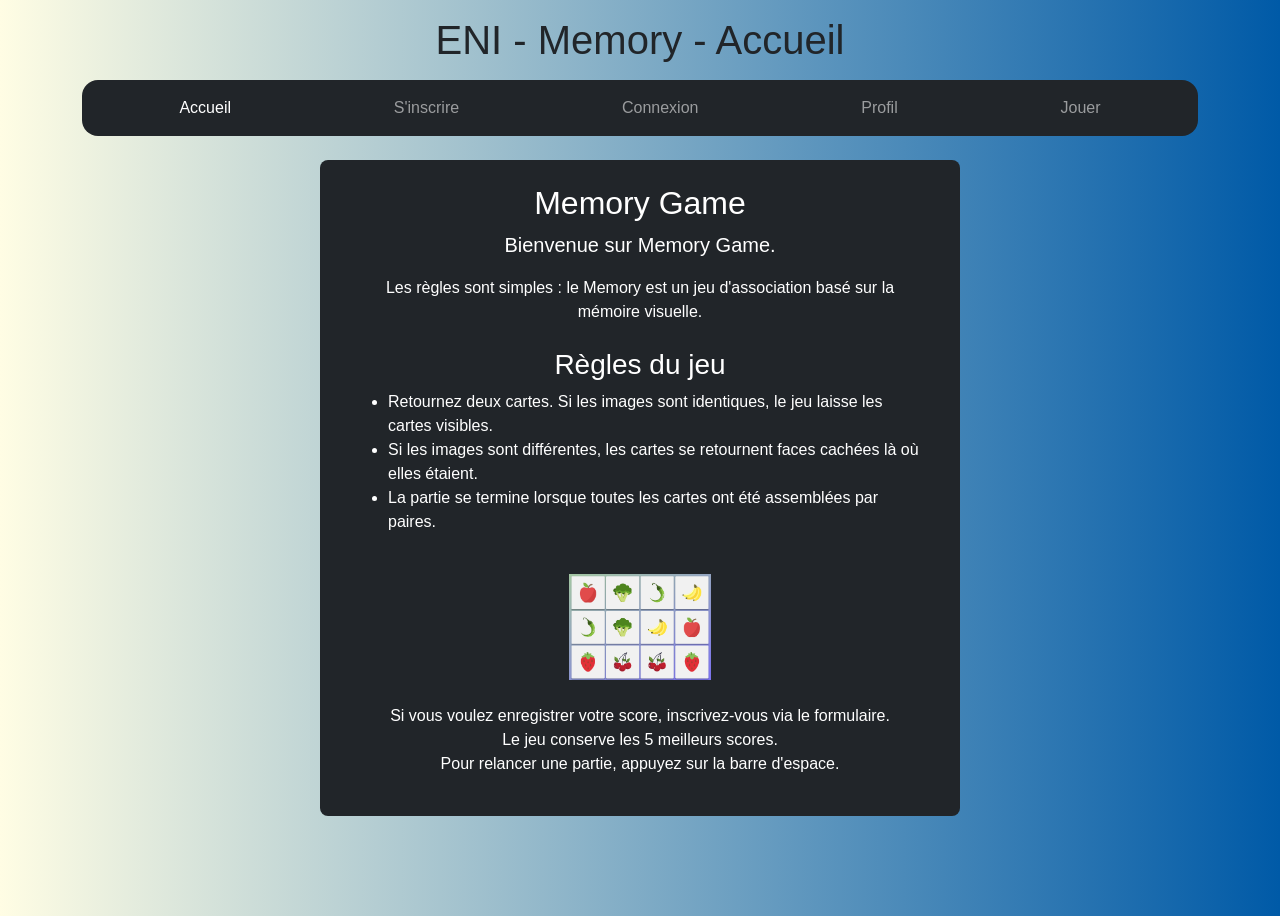
<file: index.html>
<!doctype html>
<html lang="fr">
  <head>
    <meta charset="UTF-8">
    <meta name="viewport" content="width=device-width, initial-scale=1.0">
    <title> Accueil</title>
    <link
      href="https://cdn.jsdelivr.net/npm/bootstrap@5.3.9/dist/css/bootstrap.min.css"
      rel="stylesheet"
      integrity="sha384-yEPZ7jP9S0QKiUQ0m3jjsO4ProIW7wvR9gXkI7JOGa2XVsw53Yke2bsdkBbjmmiX"
      crossorigin="anonymous"
    >
    <link rel="stylesheet" href="style.css">
    <script src="script.js" defer></script>
  </head>
  <body>
    <header class="container mt-3">
      <h1 class="text-center mb-3">ENI - Memory - Accueil</h1>
      <nav class="navbar navbar-expand bg-dark navbar-dark rounded-4 px-3 justify-content-evenly">
        <ul class="navbar-nav w-100 justify-content-around">
          <li class="nav-item">
            <a class="nav-link active" href="index.html">Accueil</a>
          </li>
          <li class="nav-item">
            <a class="nav-link" href="Inscription.html">S'inscrire</a>
          </li>
          <li class="nav-item">
            <a class="nav-link" href="Connexion.html">Connexion</a>
          </li>
          <li class="nav-item">
            <a class="nav-link" href="Profil.html">Profil</a>
          </li>
          <li class="nav-item">
            <a class="nav-link" href="Jouer.html">Jouer</a>
          </li>
        </ul>
      </nav>
    </header>

    <main class="bg-dark text-white p-3 p-lg-4 my-4 rounded-3">
      <section class="container text-center">
        <h2>Memory Game</h2>
        <p class="lead">Bienvenue sur Memory Game.</p>
        <p>
          Les règles sont simples : le Memory est un jeu d'association basé sur la
          mémoire visuelle.
        </p>

        <h3 class="mt-4">Règles du jeu</h3>
        <ul class="text-start d-inline-block">
          <li>
            Retournez deux cartes. Si les images sont identiques, le jeu laisse
            les cartes visibles.
          </li>
          <li>
            Si les images sont différentes, les cartes se retournent faces cachées
            là où elles étaient.
          </li>
          <li>
            La partie se termine lorsque toutes les cartes ont été assemblées par
            paires.
          </li>
        </ul>

        <div class="d-flex justify-content-center my-4">
          <img
            class="w-25 img-fluid"
            src="ressources/memory-legume/memory_detail.png"
            alt="Aperçu du plateau de jeu Memory"
          >
        </div>

        <p>
          Si vous voulez enregistrer votre score, inscrivez-vous via le formulaire.<br>
          Le jeu conserve les 5 meilleurs scores.<br>
          Pour relancer une partie, appuyez sur la barre d'espace.
        </p>
      </section>
    </main>
  </body>
</html>
</file>
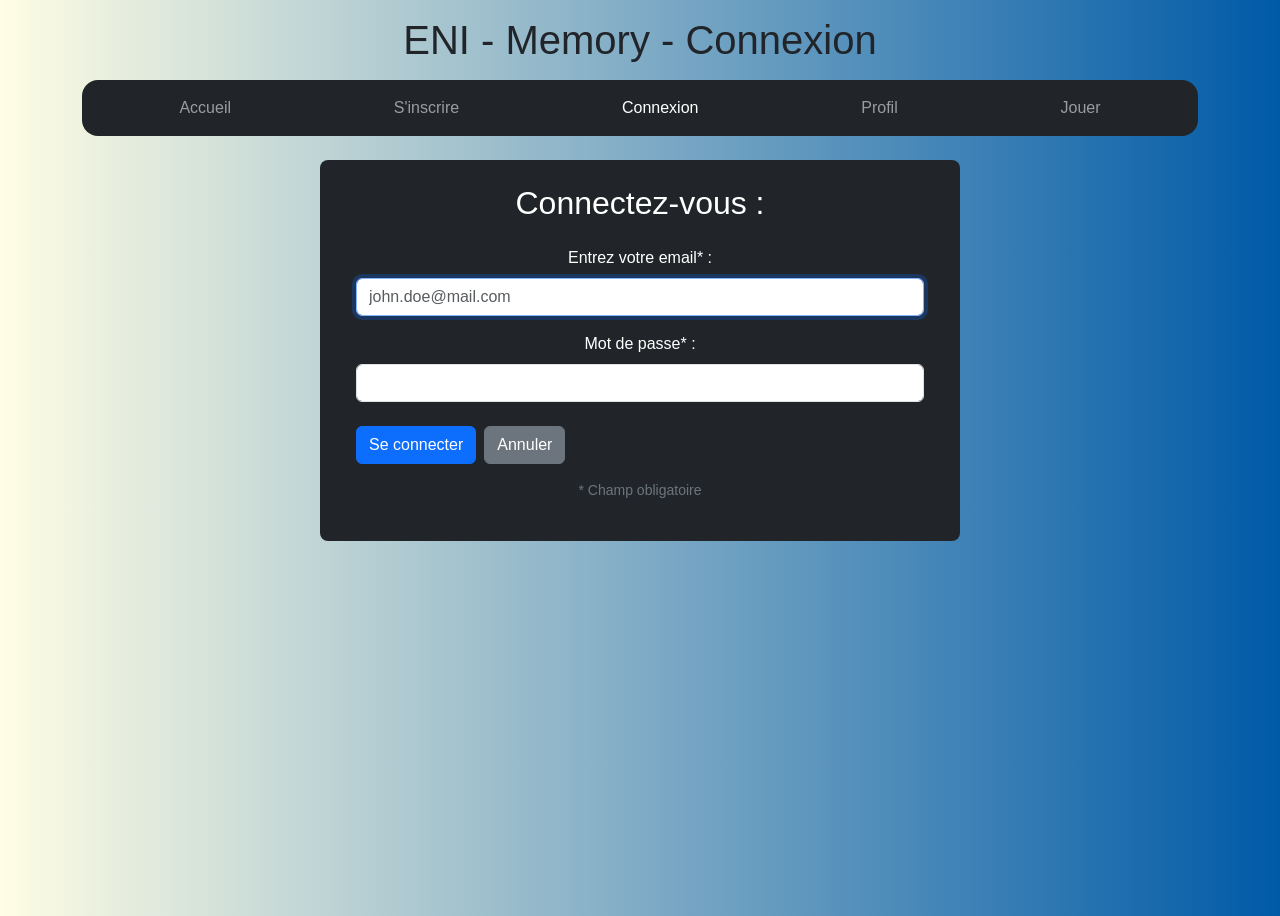
<file: Connexion.html>
<!doctype html>
<html lang="fr">
  <head>
    <meta charset="UTF-8" />
    <meta name="viewport" content="width=device-width, initial-scale=1.0" />
    <title>Jeu de Memory - Connexion</title>
    <link
      href="https://cdn.jsdelivr.net/npm/bootstrap@5.3.9/dist/css/bootstrap.min.css"
      rel="stylesheet"
      integrity="sha384-yEPZ7jP9S0QKiUQ0m3jjsO4ProIW7wvR9gXkI7JOGa2XVsw53Yke2bsdkBbjmmiX"
      crossorigin="anonymous"
    />
    <link rel="stylesheet" href="style.css" />
    <script src="script.js" defer></script>
  </head>
  <body>
    <header class="container mt-3">
      <h1 class="text-center mb-3">ENI - Memory - Connexion</h1>
      <nav class="navbar navbar-expand bg-dark navbar-dark rounded-4 px-3">
        <ul class="navbar-nav w-100 justify-content-around">
          <li class="nav-item">
            <a class="nav-link" href="index.html">Accueil</a>
          </li>
          <li class="nav-item">
            <a class="nav-link" href="Inscription.html">S'inscrire</a>
          </li>
          <li class="nav-item">
            <a class="nav-link active" href="Connexion.html">Connexion</a>
          </li>
          <li class="nav-item">
            <a class="nav-link" href="Profil.html">Profil</a>
          </li>
          <li class="nav-item">
            <a class="nav-link" href="Jouer.html">Jouer</a>
          </li>
        </ul>
      </nav>
    </header>

    <main
      class="col-11 col-md-9 col-lg-6 mx-auto bg-dark text-white p-3 p-lg-4 my-4 rounded-3"
    >
      <section class="container text-center">
        <form action="" method="post">
          <fieldset>
            <legend class="h2 mb-4">Connectez-vous :</legend>

            <div class="mb-3">
              <label for="email" class="form-label"
                >Entrez votre email* :</label
              >
              <input
                type="email"
                class="form-control"
                id="email"
                name="email"
                required
                autofocus
                placeholder="john.doe@mail.com"
                title="Saisissez votre adresse email"
              />
            </div>

            <div class="mb-3">
              <label for="motdePasse" class="form-label">Mot de passe* :</label>
              <input
                type="password"
                class="form-control"
                id="motdePasse"
                name="motdePasse"
                required
                pattern="(?=.*\d)(?=.*[a-z])(?=.*[A-Z]).{8,}"
                title="Minimum 8 caractères comportant des lettres minuscules, majuscules et des chiffres"
              />
            </div>

            <div class="d-flex gap-2 mt-4">
              <button type="submit" class="btn btn-primary">
                Se connecter
              </button>
              <button type="reset" class="btn btn-secondary">Annuler</button>
            </div>
          </fieldset>
        </form>

        <p class="mt-3 small text-secondary">* Champ obligatoire</p>
      </section>
    </main>
  </body>
</html>
</file>
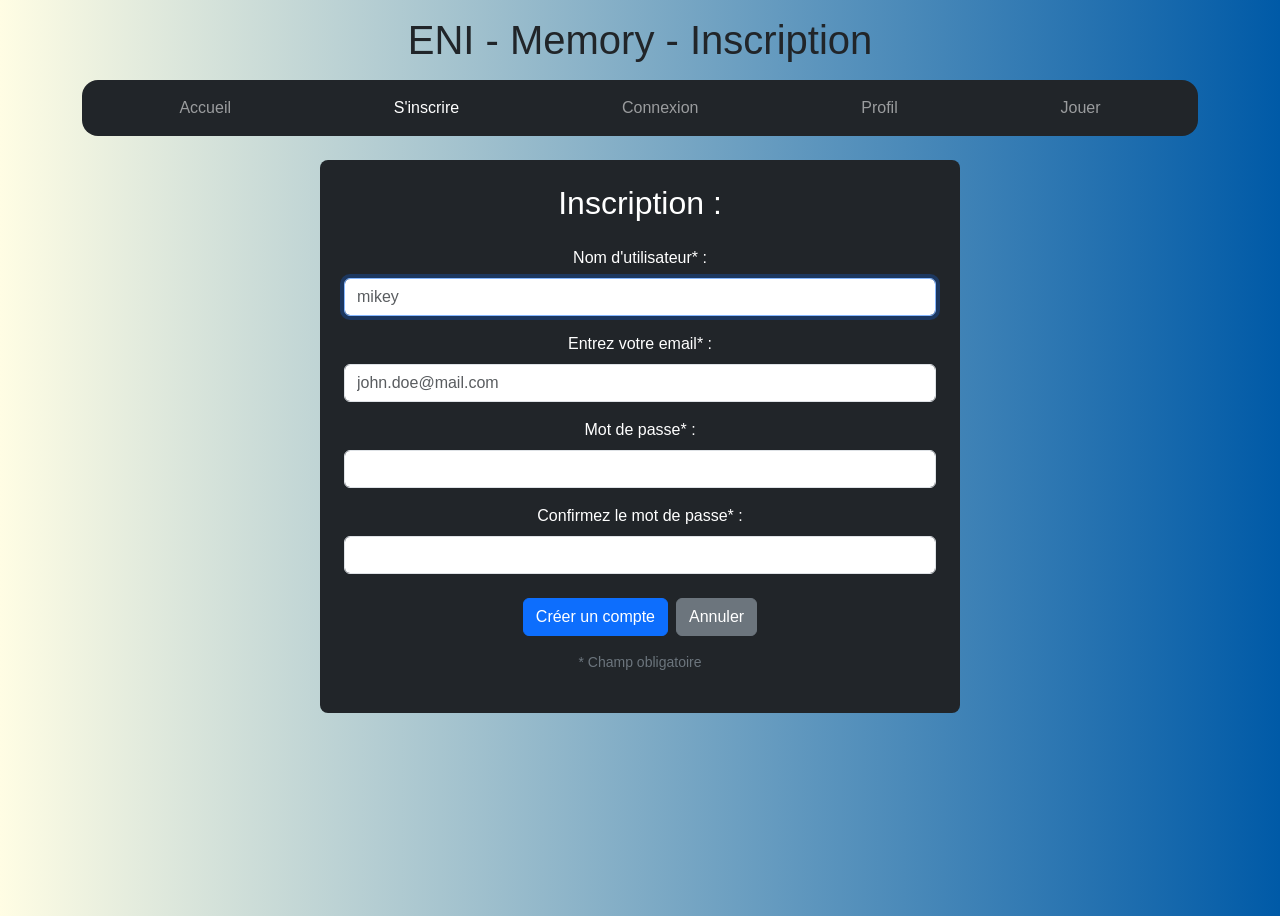
<file: Inscription.html>
<!doctype html>
<html lang="fr">
  <head>
    <meta charset="UTF-8">
    <meta name="viewport" content="width=device-width, initial-scale=1.0">
    <title>Inscription</title>
    <link
      href="https://cdn.jsdelivr.net/npm/bootstrap@5.3.9/dist/css/bootstrap.min.css"
      rel="stylesheet"
      integrity="sha384-yEPZ7jP9S0QKiUQ0m3jjsO4ProIW7wvR9gXkI7JOGa2XVsw53Yke2bsdkBbjmmiX"
      crossorigin="anonymous"
    >
    <link rel="stylesheet" href="style.css">
    <script src="script.js" defer></script>
  </head>
  <body>
    <header class="container mt-3">
      <h1 class="text-center mb-3">ENI - Memory - Inscription</h1>
      <nav class="navbar navbar-expand bg-dark navbar-dark rounded-4 px-3">
        <ul class="navbar-nav w-100 justify-content-around">
          <li class="nav-item">
            <a class="nav-link" href="index.html">Accueil</a>
          </li>
          <li class="nav-item">
            <a class="nav-link active" href="Inscription.html">S'inscrire</a>
          </li>
          <li class="nav-item">
            <a class="nav-link" href="Connexion.html">Connexion</a>
          </li>
          <li class="nav-item">
            <a class="nav-link" href="Profil.html">Profil</a>
          </li>
          <li class="nav-item">
            <a class="nav-link" href="Jouer.html">Jouer</a>
          </li>
        </ul>
      </nav>
    </header>

    <main class="col-11 col-md-9 col-lg-6 mx-auto bg-dark text-white p-3 p-lg-4 my-4 rounded-3">
      <section class="text-center">
        <form action="" method="post">
          <fieldset>
            <legend class="h2 mb-4">Inscription :</legend>

            <div class="mb-3">
              <label for="nom" class="form-label">Nom d'utilisateur* :</label>
              <input
                type="text"
                class="form-control"
                id="nom"
                name="nom"
                autofocus
                required
                placeholder="mikey"
                pattern="[A-Za-z]{2,}"
                title="Saisissez votre nom (2 caractères min.)"
              >
            </div>

            <div class="mb-3">
              <label for="email" class="form-label">Entrez votre email* :</label>
              <input
                type="email"
                class="form-control"
                id="email"
                name="email"
                required
                placeholder="john.doe@mail.com"
                title="Saisissez votre adresse email"
              >
            </div>

            <div class="mb-3">
              <label for="motdePasse" class="form-label">Mot de passe* :</label>
              <input
                type="password"
                class="form-control"
                id="motdePasse"
                name="motdePasse"
                required
                pattern="(?=.*\d)(?=.*[a-z])(?=.*[A-Z]).{8,}"
                title="Minimum 8 caractères comportant des lettres minuscules, majuscules et des chiffres"
              >
            </div>

            <div class="mb-3">
              <label for="motdePasse2" class="form-label">Confirmez le mot de passe* :</label>
              <input
                type="password"
                class="form-control"
                id="motdePasse2"
                name="motdePasse2"
                required
              >
            </div>

            <div class="d-flex justify-content-center gap-2 mt-4">
              <button type="submit" class="btn btn-primary">Créer un compte</button>
              <button type="reset" class="btn btn-secondary">Annuler</button>
            </div>
          </fieldset>
        </form>

        <p class="mt-3 small text-secondary">* Champ obligatoire</p>
      </section>
    </main>
  </body>
</html>
</file>
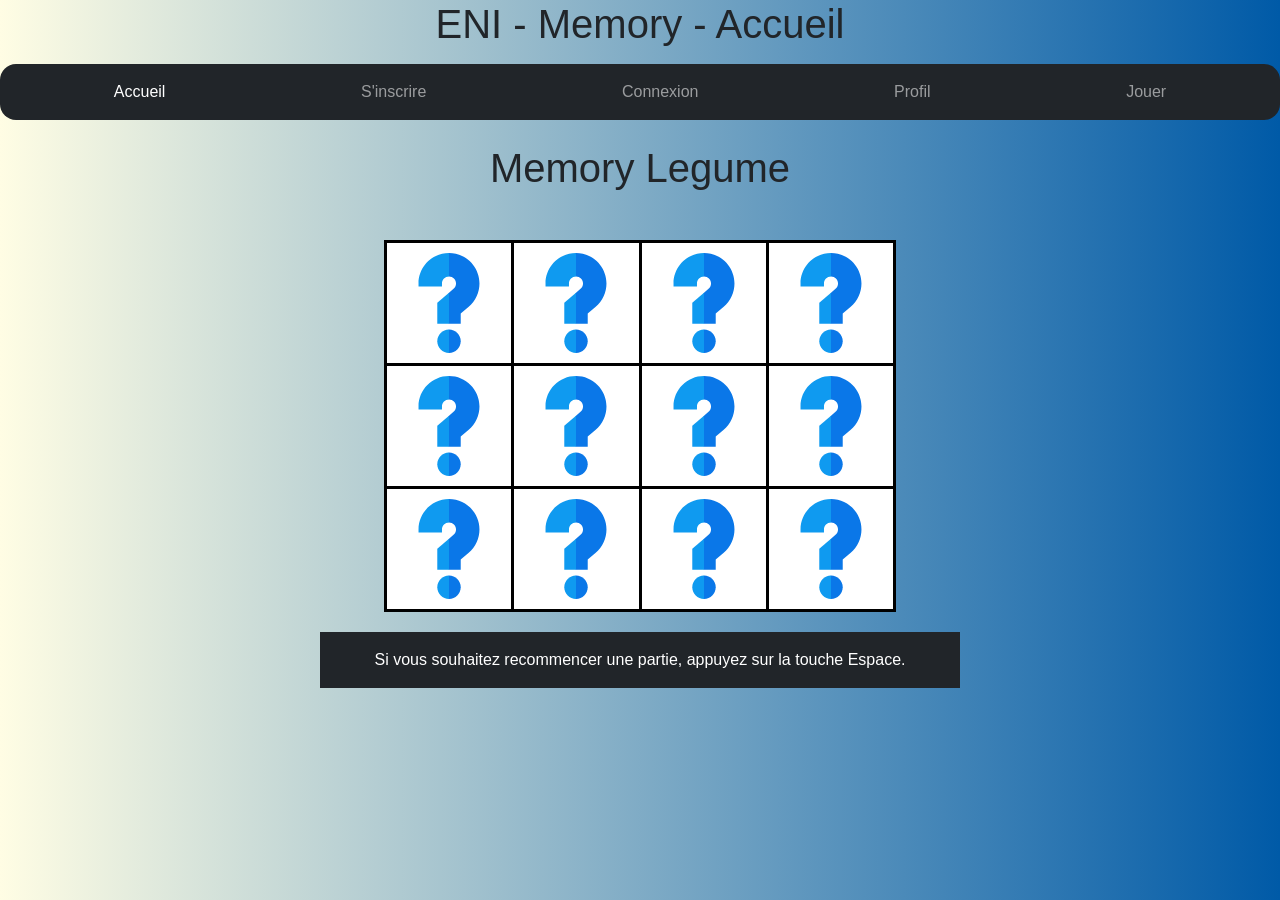
<file: Jouer.html>
<!doctype html>
<html fr="en">
  <head>
    <meta charset="UTF-8" />
    <meta name="viewport" content="width=device-width, initial-scale=1.0" />
    <title>Jouer</title>
    <link
      href="https://cdn.jsdelivr.net/npm/bootstrap@5.3.9/dist/css/bootstrap.min.css"
      rel="stylesheet"
      integrity="sha384-yEPZ7jP9S0QKiUQ0m3jjsO4ProIW7wvR9gXkI7JOGa2XVsw53Yke2bsdkBbjmmiX"
      crossorigin="anonymous"
    />
    <link rel="stylesheet" href="style.css" />
    <script src="script.js" defer></script>
  </head>
  <body>
    <h1 class="text-center mb-3">ENI - Memory - Accueil</h1>
    <nav
      class="navbar navbar-expand bg-dark navbar-dark rounded-4 px-3 justify-content-evenly"
    >
      <ul class="navbar-nav w-100 justify-content-around">
        <li class="nav-item">
          <a class="nav-link active" href="index.html">Accueil</a>
        </li>
        <li class="nav-item">
          <a class="nav-link" href="Inscription.html">S'inscrire</a>
        </li>
        <li class="nav-item">
          <a class="nav-link" href="Connexion.html">Connexion</a>
        </li>
        <li class="nav-item">
          <a class="nav-link" href="Profil.html">Profil</a>
        </li>
        <li class="nav-item">
          <a class="nav-link" href="Jouer.html">Jouer</a>
        </li>
      </ul>
    </nav>
    <main>
      <h1 class="mt-4 text-center">Memory Legume</h1>
      <section class="mt-5">
        <table>
          <tr>
            <td id="0">
              <img id="image_0" src="ressources/memory-legume/1.svg" />
            </td>
            <td id="1">
              <img id="image_1" src="ressources/memory-legume/2.svg" />
            </td>
            <td id="2">
              <img id="image_2" src="ressources/memory-legume/3.svg" />
            </td>
            <td id="3">
              <img id="image_3" src="ressources/memory-legume/4.svg" />
            </td>
          </tr>
          <tr>
            <td id="4">
              <img id="image_4" src="ressources/memory-legume/5.svg" />
            </td>
            <td id="5">
              <img id="image_5" src="ressources/memory-legume/6.svg" />
            </td>
            <td id="6">
              <img id="image_6" src="ressources/memory-legume/1.svg" />
            </td>
            <td id="7">
              <img id="image_7" src="ressources/memory-legume/2.svg" />
            </td>
          </tr>
          <tr>
            <td id="8">
              <img id="image_8" src="ressources/memory-legume/3.svg" />
            </td>
            <td id="9">
              <img id="image_9" src="ressources/memory-legume/4.svg" />
            </td>
            <td id="10">
              <img id="image_10" src="ressources/memory-legume/5.svg" />
            </td>
            <td id="11">
              <img id="image_11" src="ressources/memory-legume/6.svg" />
            </td>
          </tr>
        </table>
      </section>
      <p class="text-center bg-dark text-white p-3 pt-3">Si vous souhaitez recommencer une partie, appuyez sur la touche Espace.</p>
    </main>
  </body>
</html>
</file>
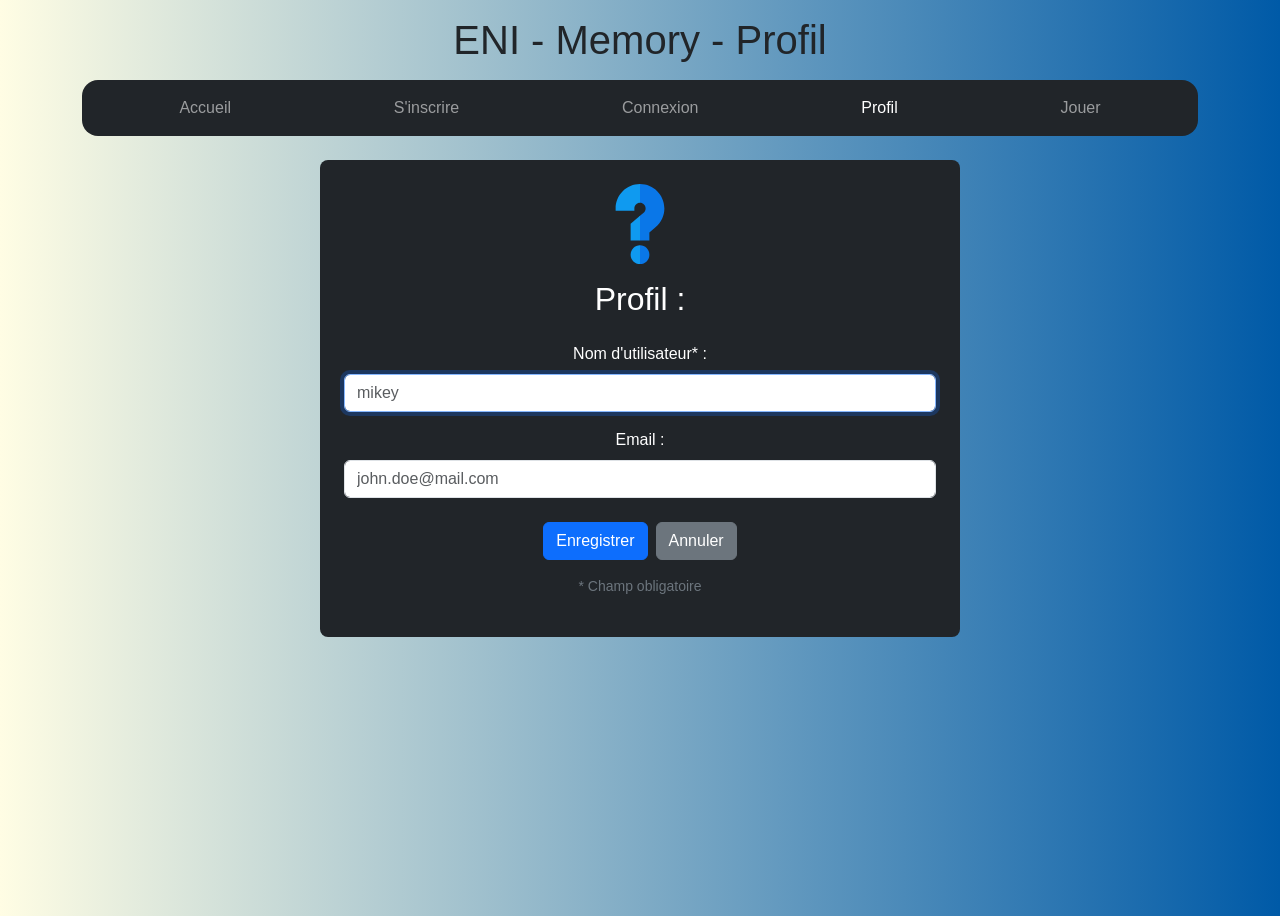
<file: Profil.html>
<!doctype html>
<html lang="fr">
  <head>
    <meta charset="UTF-8">
    <meta name="viewport" content="width=device-width, initial-scale=1.0">
    <title>Profil</title>
    <link
      href="https://cdn.jsdelivr.net/npm/bootstrap@5.3.9/dist/css/bootstrap.min.css"
      rel="stylesheet"
      integrity="sha384-yEPZ7jP9S0QKiUQ0m3jjsO4ProIW7wvR9gXkI7JOGa2XVsw53Yke2bsdkBbjmmiX"
      crossorigin="anonymous"
    >
    <link rel="stylesheet" href="style.css">
    <script src="script.js" defer></script>
  </head>
  <body>
    <header class="container mt-3">
      <h1 class="text-center mb-3">ENI - Memory - Profil</h1>
      <nav class="navbar navbar-expand bg-dark navbar-dark rounded-4 px-3">
        <ul class="navbar-nav w-100 justify-content-around">
          <li class="nav-item">
            <a class="nav-link" href="index.html">Accueil</a>
          </li>
          <li class="nav-item">
            <a class="nav-link" href="Inscription.html">S'inscrire</a>
          </li>
          <li class="nav-item">
            <a class="nav-link" href="Connexion.html">Connexion</a>
          </li>
          <li class="nav-item">
            <a class="nav-link active" href="Profil.html">Profil</a>
          </li>
          <li class="nav-item">
            <a class="nav-link" href="Jouer.html">Jouer</a>
          </li>
        </ul>
      </nav>
    </header>

    <main class="col-11 col-md-9 col-lg-6 mx-auto bg-dark text-white p-3 p-lg-4 my-4 rounded-3">
      <section class="text-center">
        <img
          class="mb-3"
          width="80"
          height="80"
          src="ressources/question.svg"
          alt="Avatar du profil"
        >

        <form action="" method="post">
          <fieldset>
            <legend class="h2 mb-4">Profil :</legend>

            <div class="mb-3">
              <label for="nom" class="form-label">Nom d'utilisateur* :</label>
              <input
                type="text"
                class="form-control"
                id="nom"
                name="nom"
                autofocus
                required
                placeholder="mikey"
                pattern="[A-Za-z]{2,}"
                title="Saisissez votre nom (2 caractères min.)"
              >
            </div>

            <div class="mb-3">
              <label for="email" class="form-label">Email :</label>
              <input
                type="email"
                class="form-control"
                id="email"
                name="email"
                placeholder="john.doe@mail.com"
                title="Saisissez votre adresse email"
              >
            </div>

            <div class="d-flex justify-content-center gap-2 mt-4">
              <button type="submit" class="btn btn-primary">Enregistrer</button>
              <button type="reset" class="btn btn-secondary">Annuler</button>
            </div>
          </fieldset>
        </form>

        <p class="mt-3 small text-secondary">* Champ obligatoire</p>
      </section>
    </main>
  </body>
</html>
</file>
<file: style.css>
body {
  font-family: Arial, Helvetica, sans-serif;
  background: linear-gradient(to right, #fffde4, #005aa7);
   min-height: 100vh;
   margin: 0;
  background-repeat: no-repeat;
  background-position: fixed;
}

main{
  width: 90%;
  margin-left: auto;
  margin-right: auto;
}
@media (min-width: 992px) {
  main{
    max-width: 50%;
  }
}

table {
  width: 80%;
  table-layout: fixed;
  border-collapse: collapse;
  background-color: white;
  margin: 20px auto;
}

td {
  border: 3px solid black;
  padding: 10px;
  text-align: center;
}
table img {
  width: 100%;
  height: auto;
  max-width: 100px;
  max-height: 100px;
}
</file>
